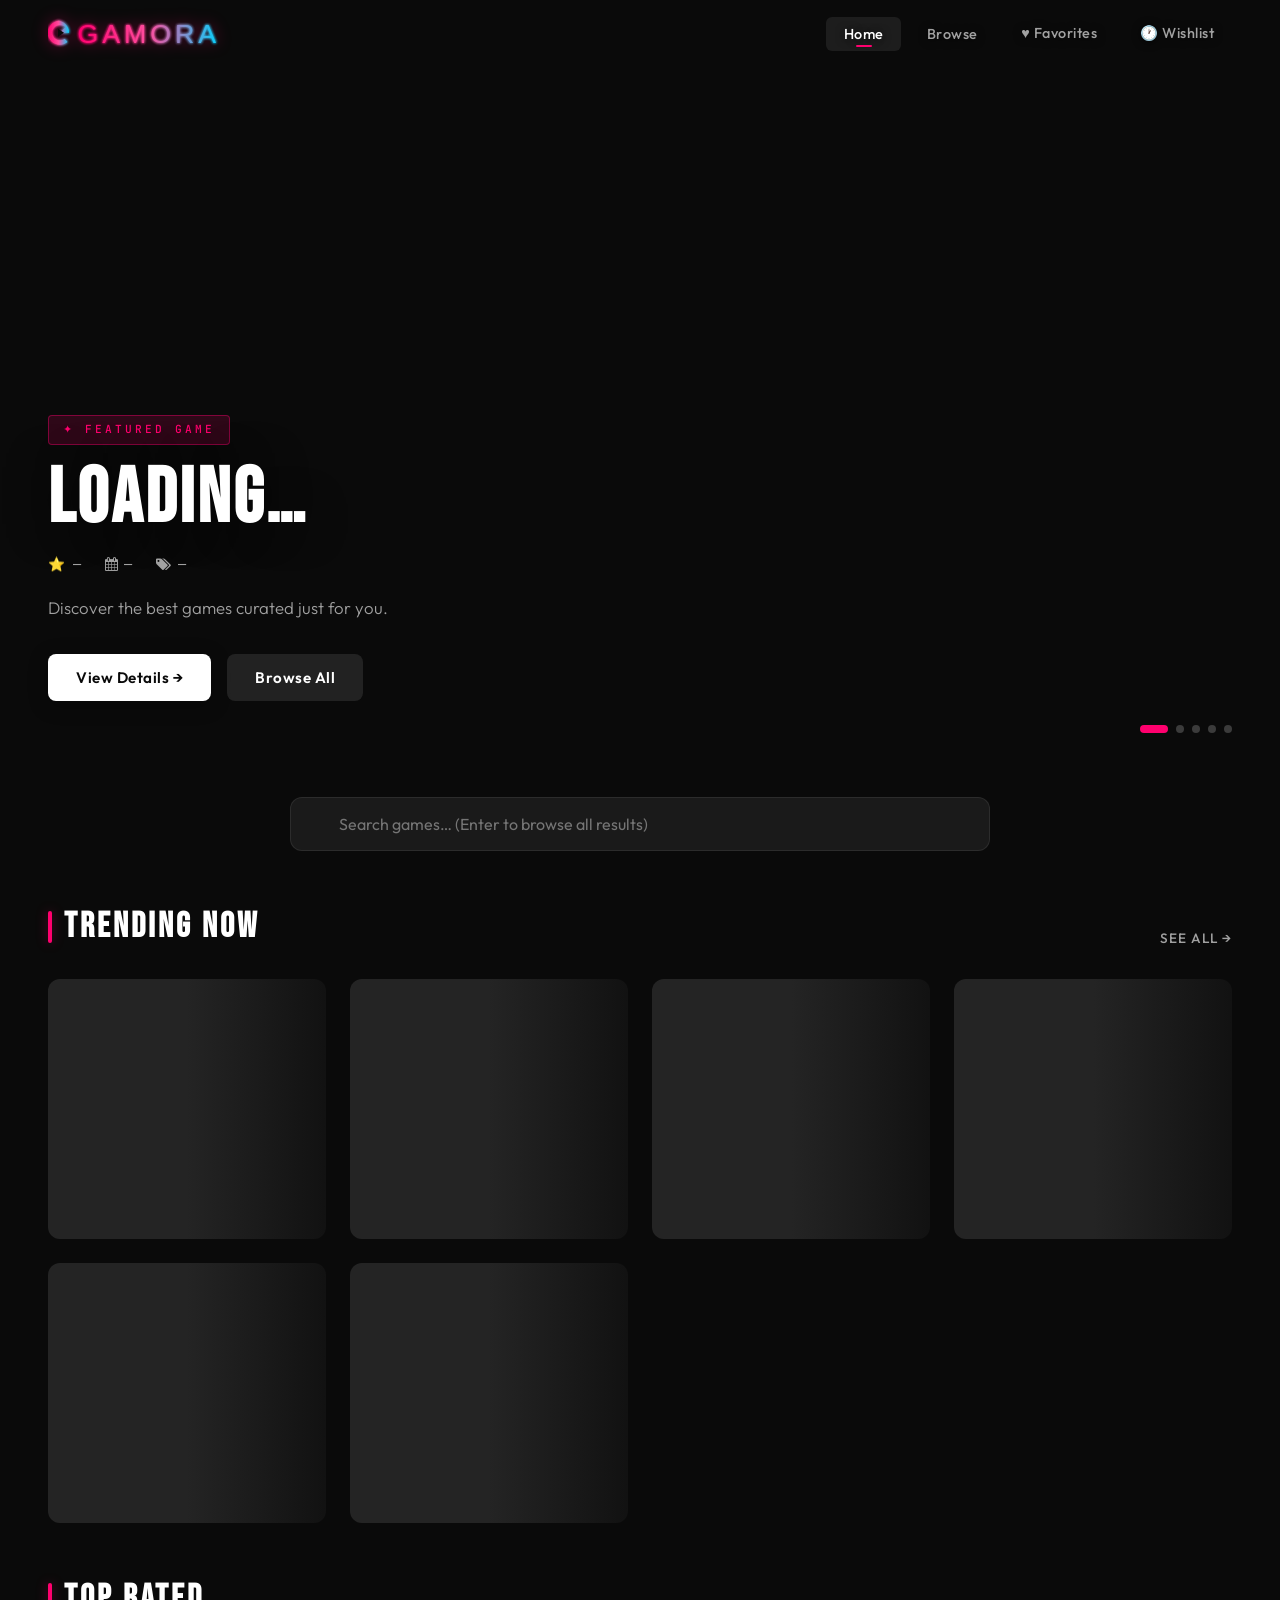
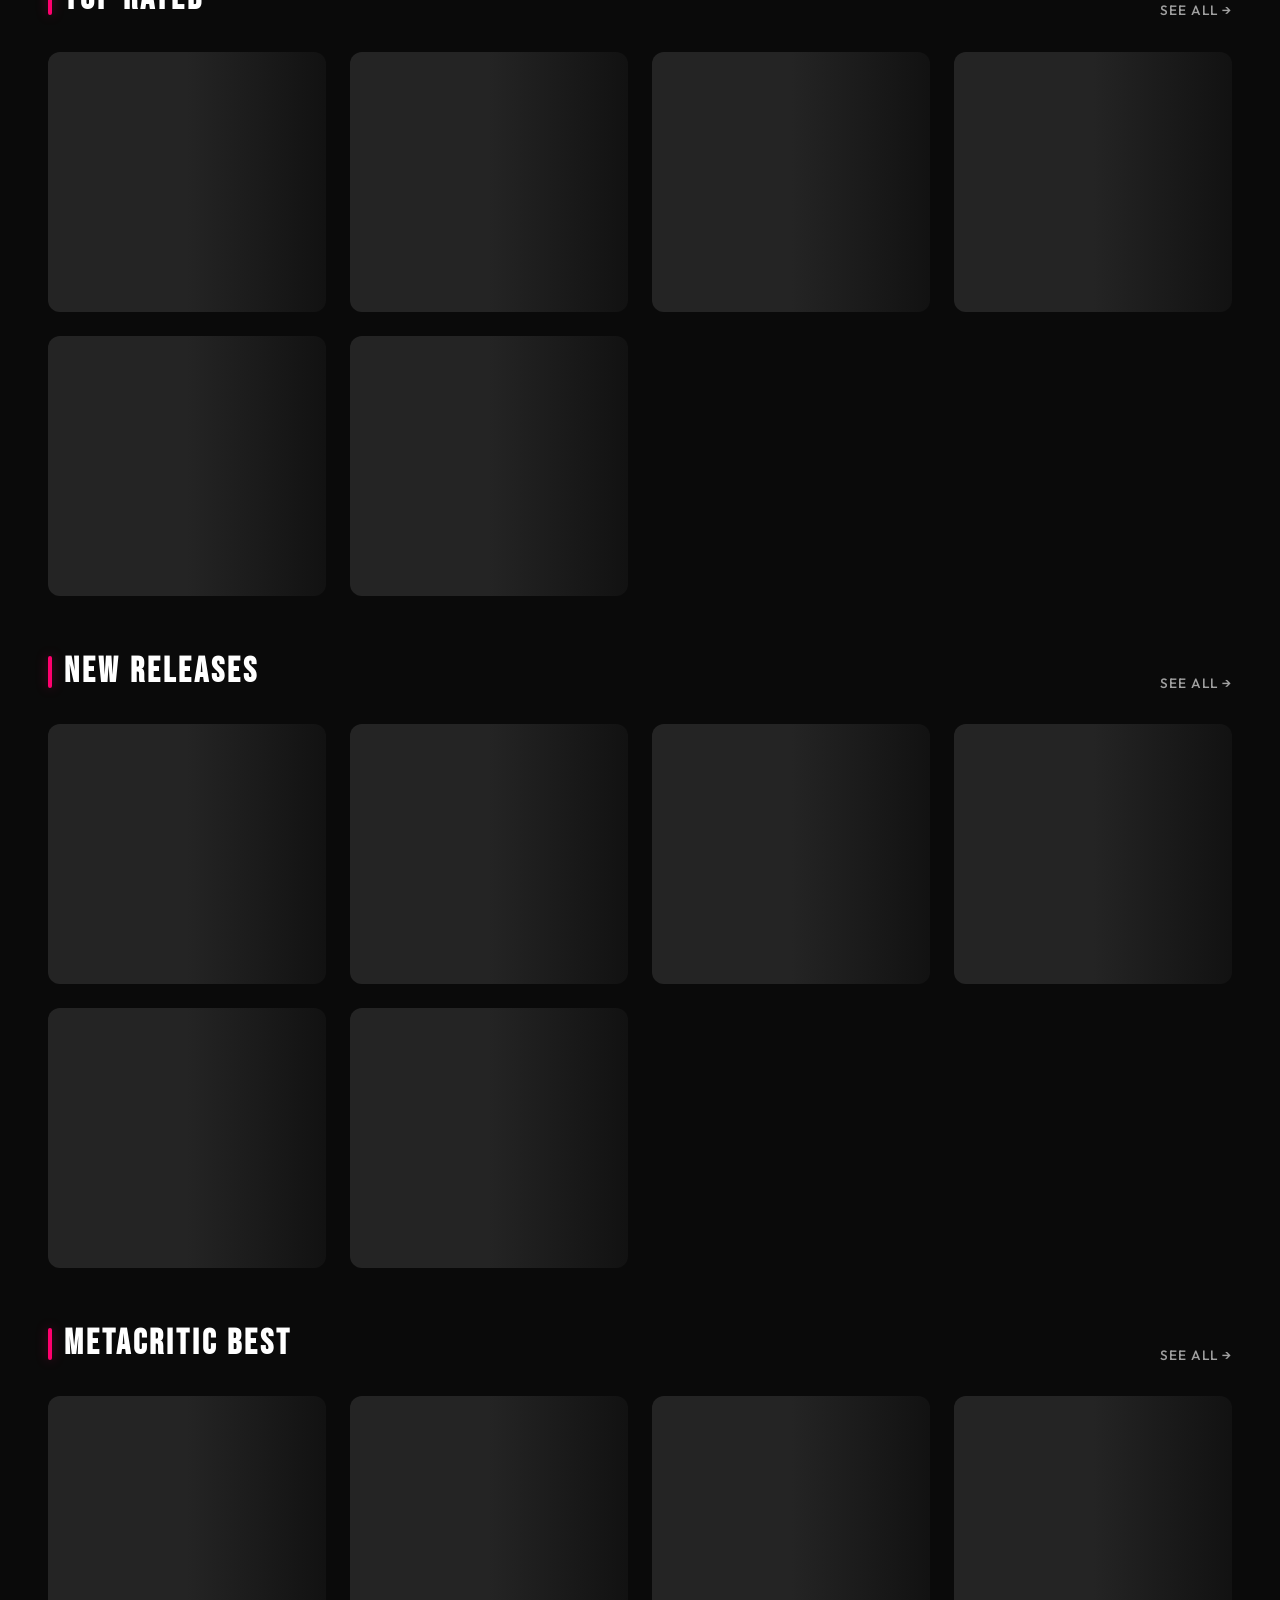
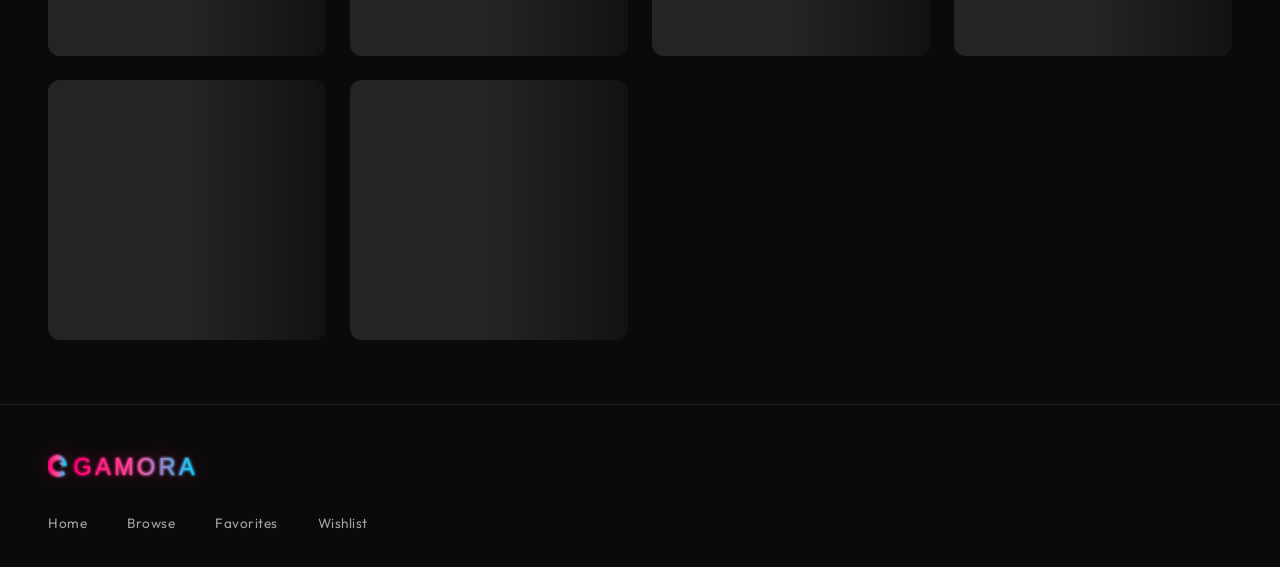
<file: index.html>
<!DOCTYPE html>
<html lang="en">
<head>
  <meta charset="UTF-8">
  <meta name="viewport" content="width=device-width, initial-scale=1.0">
  <title>Gamora</title>
  <link rel="stylesheet" href="css/style.css">
  <link rel="stylesheet" href="https://cdnjs.cloudflare.com/ajax/libs/font-awesome/4.7.0/css/font-awesome.min.css">
</head>
<body>

  <!-- NAVBAR -->
  <nav class="navbar">
    <a href="index.html"><img src="images/logo.svg" alt="Gamora" class="logo-img"></a>
    <ul class="nav-links">
      <li><a href="index.html">Home</a></li>
      <li><a href="browse.html">Browse</a></li>
      <li>
        <a href="favorites.html" class="nav-badge">
          ♥ Favorites <span class="badge-count fav-badge">0</span>
        </a>
      </li>
      <li>
        <a href="wishlist.html" class="nav-badge">
          🕐 Wishlist <span class="badge-count wish-badge">0</span>
        </a>
      </li>
    </ul>
    <button class="hamburger" aria-label="Menu">
      <span></span><span></span><span></span>
    </button>
  </nav>

  <main class="page-content">

    <!-- HERO BANNER -->
    <section class="hero">
      <div class="hero-bg"></div>
      <div class="hero-content">
        <span class="hero-badge">✦ FEATURED GAME</span>
        <h1 class="hero-title">Loading…</h1>
        <div class="hero-meta">
          <span class="hero-rating">⭐ —</span>
          <span class="hero-year"><i class="fa fa-calendar" aria-hidden="true"></i> —</span>
          <span class="hero-genre"><i class="fa fa-tags" aria-hidden="true"></i> —</span>
        </div>
        <p class="hero-desc">Discover the best games curated just for you.</p>
        <div class="hero-actions">
          <a href="#" class="btn btn-primary hero-detail-btn">View Details →</a>
          <a href="browse.html" class="btn btn-secondary">Browse All</a>
        </div>
      </div>
      <div class="hero-dots"></div>
    </section>

    <!-- SEARCH BAR -->
    <div class="search-wrap">
      <div class="search-container">
        <input type="text" class="search-input" id="hero-search" placeholder="Search games… (Enter to browse all results)">
        <div class="search-dropdown" id="search-dropdown"></div>
      </div>
    </div>

    <!-- TRENDING NOW -->
    <section class="section">
      <div class="section-header">
        <h2 class="section-title">
          <span class="section-title-icon"></span>
          Trending Now
        </h2>
        <a href="browse.html?ordering=-added" class="section-link">See all →</a>
      </div>
      <div class="games-grid" id="trending-grid"></div>
    </section>

    <!-- TOP RATED -->
    <section class="section flush-top">
      <div class="section-header">
        <h2 class="section-title">
          <span class="section-title-icon"></span>
          Top Rated
        </h2>
        <a href="browse.html?ordering=-rating" class="section-link">See all →</a>
      </div>
      <div class="games-grid" id="toprated-grid"></div>
    </section>

    <!-- NEW RELEASES -->
    <section class="section flush-top">
      <div class="section-header">
        <h2 class="section-title">
          <span class="section-title-icon"></span>
          New Releases
        </h2>
        <a href="browse.html?ordering=-released" class="section-link">See all →</a>
      </div>
      <div class="games-grid" id="newreleases-grid"></div>
    </section>

    <!-- METACRITIC BEST -->
    <section class="section flush-top flush-bottom">
      <div class="section-header">
        <h2 class="section-title">
          <span class="section-title-icon"></span>
          Metacritic Best
        </h2>
        <a href="browse.html?ordering=-metacritic" class="section-link">See all →</a>
      </div>
      <div class="games-grid" id="metacritic-grid"></div>
    </section>

  </main>

  <!-- FOOTER -->
  <footer class="site-footer">
    <div class="footer-inner">
      <div class="footer-brand"><img src="images/logo.svg" alt="Gamora" class="logo-img"></div>
      <div class="footer-links">
        <a href="index.html">Home</a>
        <a href="browse.html">Browse</a>
        <a href="favorites.html">Favorites</a>
        <a href="wishlist.html">Wishlist</a>
      </div>
    </div>
  </footer>

  <script type="module" src="js/home.js"></script>
</body>
</html>
</file>
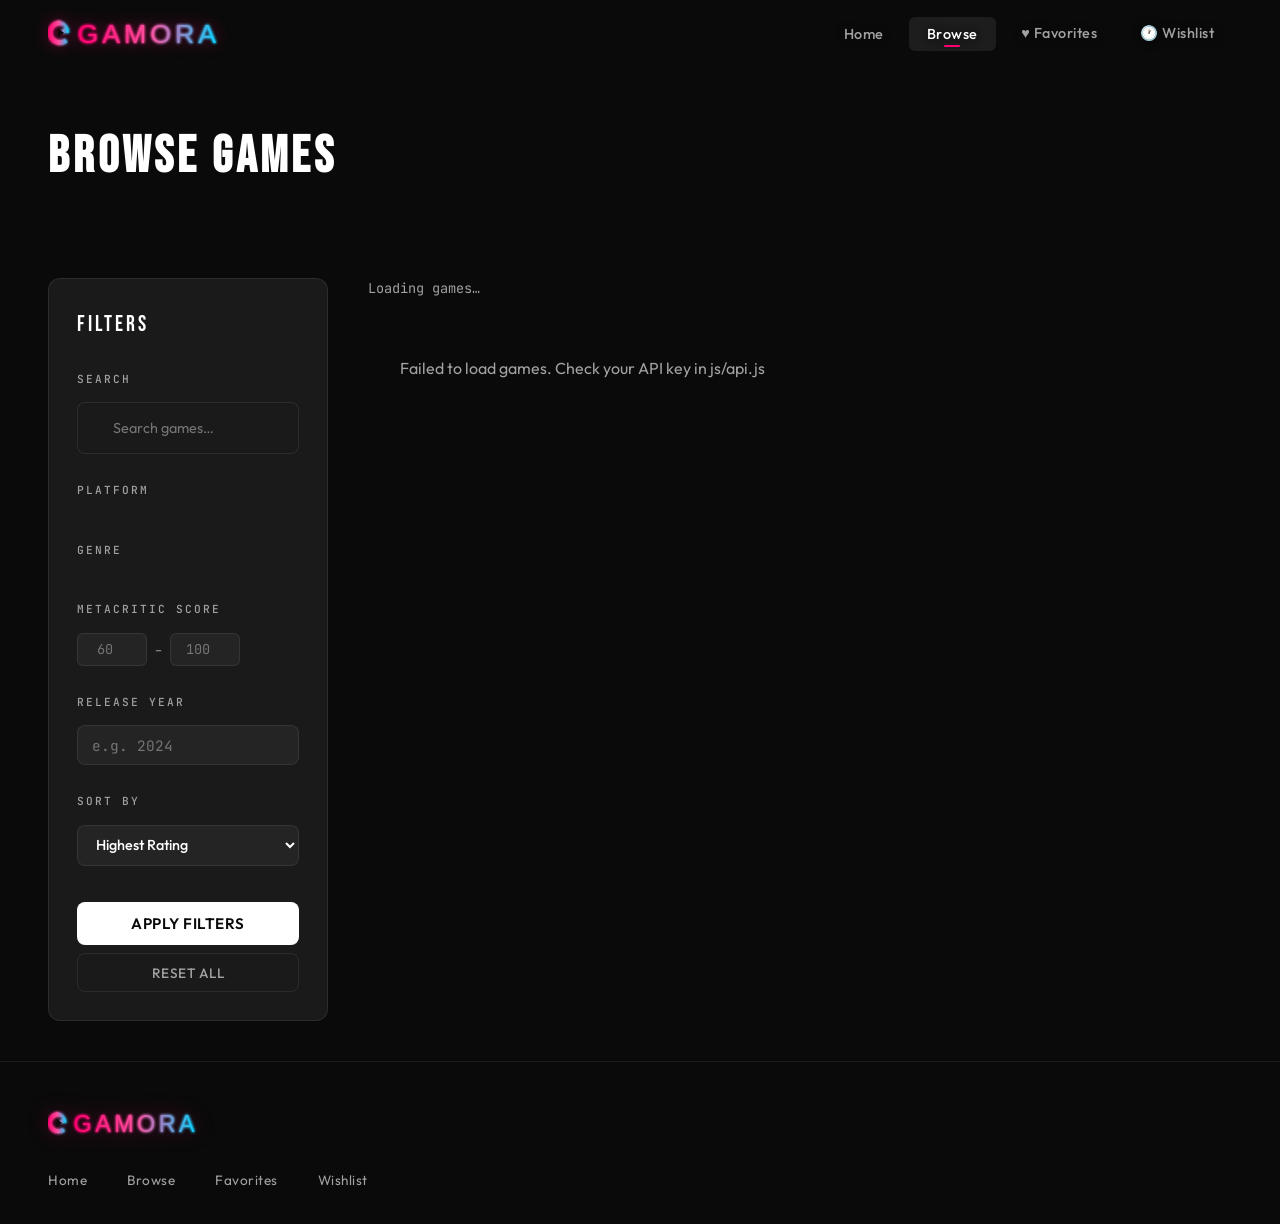
<file: browse.html>
<!DOCTYPE html>
<html lang="en">
<head>
  <meta charset="UTF-8">
  <meta name="viewport" content="width=device-width, initial-scale=1.0">
  <title>Browse</title>
  <link rel="stylesheet" href="css/style.css">
</head>
<body>

  <nav class="navbar">
    <a href="index.html"><img src="images/logo.svg" alt="Gamora" class="logo-img"></a>
    <ul class="nav-links">
      <li><a href="index.html">Home</a></li>
      <li><a href="browse.html">Browse</a></li>
      <li>
        <a href="favorites.html" class="nav-badge">
          ♥ Favorites <span class="badge-count fav-badge">0</span>
        </a>
      </li>
      <li>
        <a href="wishlist.html" class="nav-badge">
          🕐 Wishlist <span class="badge-count wish-badge">0</span>
        </a>
      </li>
    </ul>
    <button class="hamburger" aria-label="Menu">
      <span></span><span></span><span></span>
    </button>
  </nav>

  <main class="page-content">

    <div class="page-hero">
      <h1 class="page-hero-title">Browse Games</h1>
    </div>

    <!-- Mobile filter toggle -->
    <div class="filter-toggle-wrap" id="filter-toggle-wrap">
      <button class="btn btn-ghost filter-toggle-btn" id="filter-toggle">⚙ Show Filters</button>
    </div>

    <div class="browse-layout">

      <!-- SIDEBAR -->
      <aside class="filter-sidebar">
        <div class="filter-title">
          Filters
        </div>

        <!-- Search -->
        <div class="filter-section">
          <div class="filter-label">Search</div>
          <div class="filter-search-wrap">
            <input type="text" class="search-input filter-search-input" id="browse-search"
              placeholder="Search games…">
          </div>
        </div>

        <!-- Platform -->
        <div class="filter-section">
          <div class="filter-label">Platform</div>
          <div class="filter-chips" id="platform-chips"></div>
        </div>

        <!-- Genre -->
        <div class="filter-section">
          <div class="filter-label">Genre</div>
          <div class="filter-chips" id="genre-chips"></div>
        </div>

        <!-- Metacritic -->
        <div class="filter-section">
          <div class="filter-label">Metacritic Score</div>
          <div class="filter-range">
            <input type="number" id="meta-min" placeholder="60" min="0" max="100">
            <span>–</span>
            <input type="number" id="meta-max" placeholder="100" min="0" max="100">
          </div>
        </div>

        <!-- Year -->
        <div class="filter-section">
          <div class="filter-label">Release Year</div>
          <input type="number" class="filter-year-input" id="filter-year"
            placeholder="e.g. 2024" min="1970" max="2026">
        </div>

        <!-- Sort -->
        <div class="filter-section">
          <div class="filter-label">Sort By</div>
          <select class="sort-select" id="sort-select">
            <option value="-rating">Highest Rating</option>
            <option value="-metacritic">Metacritic Score</option>
            <option value="-added">Popularity</option>
            <option value="-released">Newest First</option>
            <option value="released">Oldest First</option>
            <option value="name">Alphabetical A–Z</option>
            <option value="-name">Alphabetical Z–A</option>
          </select>
        </div>

        <button class="filter-apply-btn" id="filter-apply">Apply Filters</button>
        <button class="filter-reset" id="filter-reset">Reset All</button>
      </aside>

      <!-- RESULTS -->
      <div>
        <div class="browse-results-header">
          <p class="result-count" id="result-count">Loading games…</p>
        </div>
        <div class="games-grid" id="browse-grid"></div>
        <div class="load-more-wrap">
          <button class="btn btn-secondary load-more-btn" id="load-more">Load More Games</button>
        </div>
      </div>

    </div>
  </main>

  <!-- FOOTER -->
  <footer class="site-footer">
    <div class="footer-inner">
      <div class="footer-brand"><img src="images/logo.svg" alt="Gamora" class="logo-img"></div>
      <div class="footer-links">
        <a href="index.html">Home</a>
        <a href="browse.html">Browse</a>
        <a href="favorites.html">Favorites</a>
        <a href="wishlist.html">Wishlist</a>
      </div>
    </div>
  </footer>

  <script type="module" src="js/browse.js"></script>
  <script>
    if (window.innerWidth < 900) {
      document.getElementById("filter-toggle-wrap").style.display = "block";
    }
  </script>
</body>
</html>
</file>
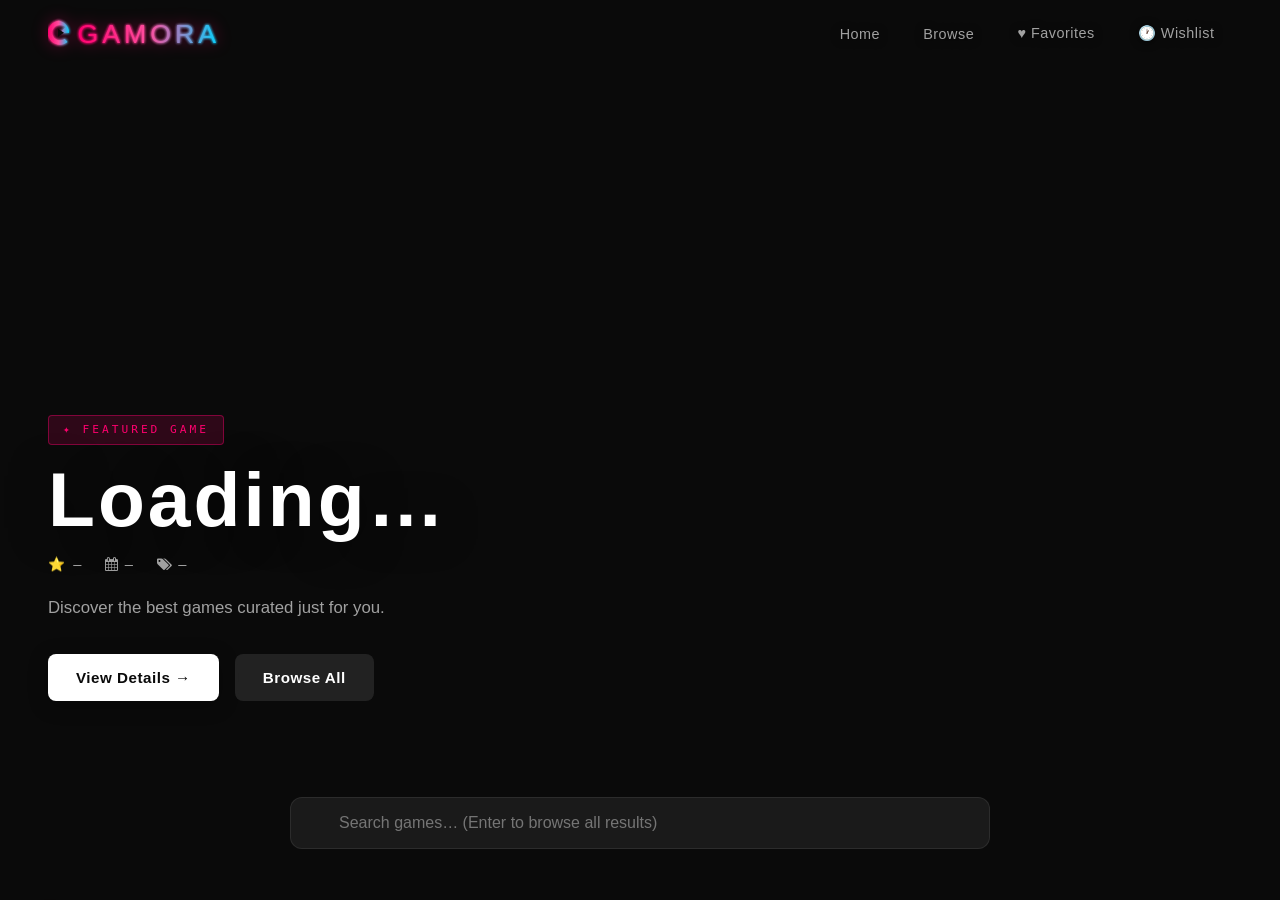
<file: detail.html>
<!DOCTYPE html>
<html lang="en">
<head>
  <meta charset="UTF-8">
  <meta name="viewport" content="width=device-width, initial-scale=1.0">
  <title>Game Details</title>
  <link rel="stylesheet" href="css/style.css">
  <link rel="stylesheet" href="https://cdnjs.cloudflare.com/ajax/libs/font-awesome/4.7.0/css/font-awesome.min.css">
</head>
<body>

  <nav class="navbar">
    <a href="index.html"><img src="images/logo.svg" alt="Gamora" class="logo-img"></a>
    <ul class="nav-links">
      <li><a href="index.html">Home</a></li>
      <li><a href="browse.html">Browse</a></li>
      <li>
        <a href="favorites.html" class="nav-badge">
          ♥ Favorites <span class="badge-count fav-badge">0</span>
        </a>
      </li>
      <li>
        <a href="wishlist.html" class="nav-badge">
          🕐 Wishlist <span class="badge-count wish-badge">0</span>
        </a>
      </li>
    </ul>
    <button class="hamburger" aria-label="Menu">
      <span></span><span></span><span></span>
    </button>
  </nav>

  <main class="page-content">

    <!-- HERO -->
    <div class="detail-hero">
      <div class="detail-hero-bg"></div>
      <div class="detail-hero-overlay"></div>
      <div class="detail-hero-content">
        <img class="detail-cover" src="" alt="">
        <div class="detail-info">
          <h1 class="detail-title">Loading…</h1>
          <div class="detail-meta-row">
            <div class="detail-badge"><i class="fa fa-calendar" aria-hidden="true"></i> <strong class="hero-release">—</strong></div>
            <div class="detail-badge">⭐ <strong class="hero-rating">—</strong> / 5</div>
            <div class="detail-badge">⏱ <strong class="hero-playtime">—</strong> avg</div>
            <div class="metacritic-badge">—</div>
          </div>
          <div class="detail-actions">
            <button class="btn btn-primary" id="detail-fav">♥ Add to Favorites</button>
            <button class="btn btn-secondary" id="detail-wish">🕐 Add to Wishlist</button>
            <a href="browse.html" class="btn btn-ghost">← Back to Browse</a>
          </div>
        </div>
      </div>
    </div>

    <!-- BODY -->
    <div class="detail-body">

      <!-- LEFT: Description + Screenshots -->
      <div>
        <h2 class="detail-heading">ABOUT</h2>
        <div id="game-description" class="detail-description">
          <div class="skeleton skeleton-row"></div>
          <div class="skeleton skeleton-row w-80"></div>
          <div class="skeleton skeleton-row w-90"></div>
        </div>

        <h2 class="detail-heading" style="margin-top:2rem">SCREENSHOTS</h2>
        <div class="screenshots-grid" id="screenshots-grid"></div>
      </div>

      <!-- RIGHT: Info panel -->
      <div id="info-panel" class="detail-panel">
        <div class="skeleton skeleton-row"></div>
        <div class="skeleton skeleton-row"></div>
        <div class="skeleton skeleton-row w-75"></div>
      </div>

    </div>

    <!-- REVIEWS -->
    <section class="section flush-top flush-bottom" id="reviews-section">
      <div class="section-header">
        <h2 class="section-title">
          <span class="section-title-icon"></span>
          Player Reviews
        </h2>
        <button class="btn btn-primary btn-sm" id="open-review-modal">+ Write a Review</button>
      </div>

      <!-- Review summary bar -->
      <div class="review-summary" id="review-summary" style="display:none">
        <div class="review-avg-score" id="review-avg-score">0.0</div>
        <div class="review-summary-right">
          <div class="review-stars-display" id="review-stars-display"></div>
          <div class="review-count" id="review-count">0 reviews</div>
        </div>
      </div>

      <div class="reviews-list" id="reviews-list">
        <p class="reviews-empty">No reviews yet. Be the first to share your thoughts!</p>
      </div>
    </section>

    <!-- REVIEW MODAL -->
    <div class="review-modal-overlay" id="review-modal-overlay">
      <div class="review-modal" id="review-modal">
        <button class="review-modal-close" id="review-modal-close">✕</button>
        <h3 class="review-modal-title" id="review-modal-title">Write a Review</h3>

        <div class="review-form">
          <div class="form-group">
            <label class="form-label">Your Name</label>
            <input type="text" class="form-input" id="review-author" placeholder="Anonymous" maxlength="40">
          </div>

          <div class="form-group">
            <label class="form-label">Rating</label>
            <div class="star-picker" id="star-picker">
              <span class="star-btn" data-value="1">★</span>
              <span class="star-btn" data-value="2">★</span>
              <span class="star-btn" data-value="3">★</span>
              <span class="star-btn" data-value="4">★</span>
              <span class="star-btn" data-value="5">★</span>
            </div>
            <input type="hidden" id="review-rating" value="0">
          </div>

          <div class="form-group">
            <label class="form-label">Your Review</label>
            <textarea class="form-textarea" id="review-body" placeholder="Share your experience with this game…" rows="5" maxlength="1000"></textarea>
            <span class="form-char-count"><span id="char-count">0</span> / 1000</span>
          </div>

          <button class="btn btn-primary btn-block" id="review-submit">Submit Review</button>
        </div>
      </div>
    </div>

    <!-- SIMILAR GAMES -->
    <section class="section flush-top flush-bottom">
      <div class="section-header">
        <h2 class="section-title">
          <span class="section-title-icon"></span>
          Similar Games
        </h2>
      </div>
      <div class="games-grid" id="similar-grid"></div>
    </section>

  </main>

  <!-- LIGHTBOX -->
  <div class="lightbox" id="lightbox">
    <button class="lightbox-close">✕</button>
    <img src="" alt="screenshot">
  </div>

  <!-- FOOTER -->
  <footer class="site-footer">
    <div class="footer-inner">
      <div class="footer-brand"><img src="images/logo.svg" alt="Gamora" class="logo-img"></div>
      <div class="footer-links">
        <a href="index.html">Home</a>
        <a href="browse.html">Browse</a>
        <a href="favorites.html">Favorites</a>
        <a href="wishlist.html">Wishlist</a>
      </div>

    </div>
  </footer>

  <script type="module" src="js/detail.js"></script>
</body>
</html>
</file>
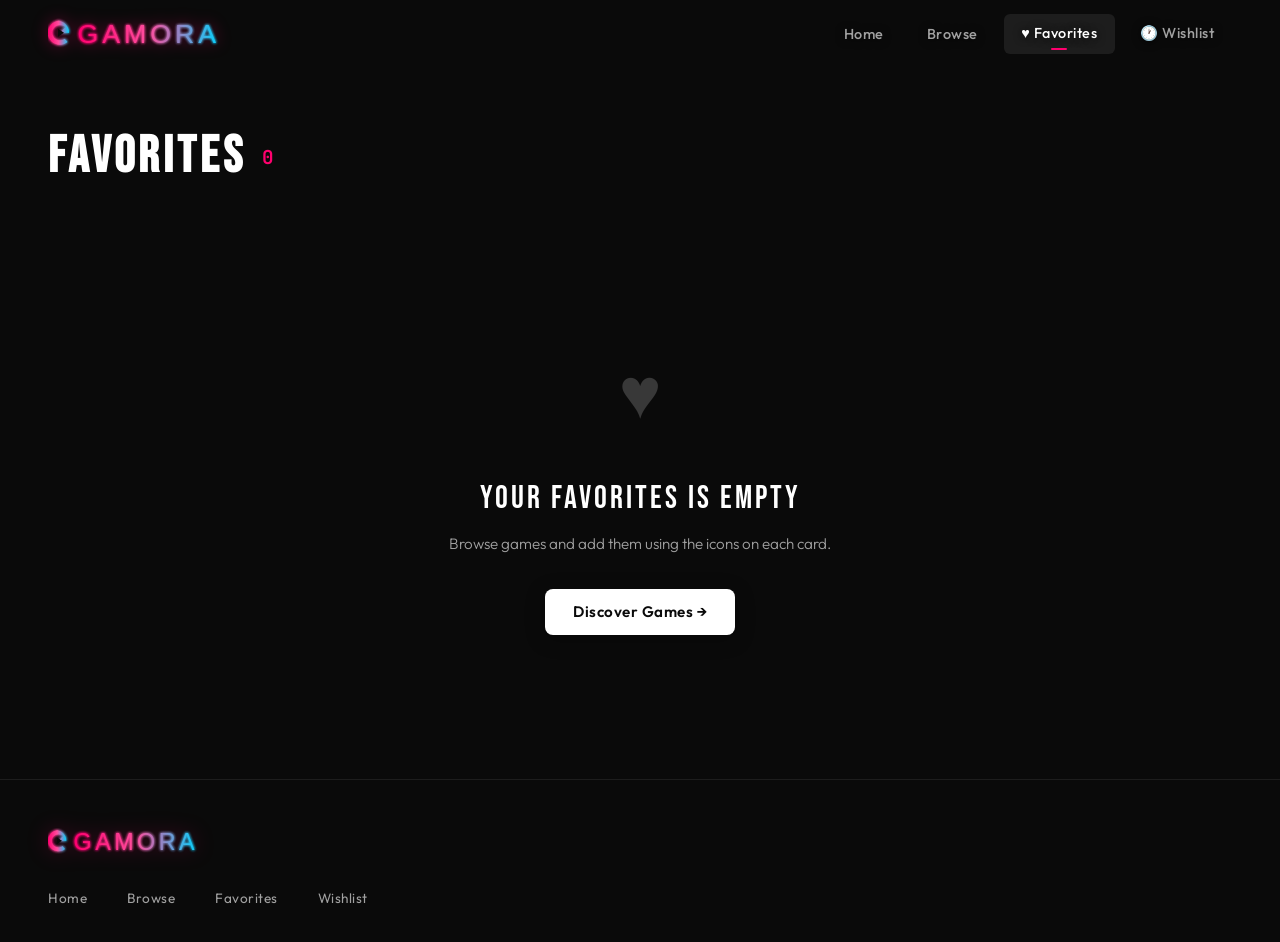
<file: favorites.html>
<!DOCTYPE html>
<html lang="en">
<head>
  <meta charset="UTF-8">
  <meta name="viewport" content="width=device-width, initial-scale=1.0">
  <title>Favorites</title>
  <link rel="stylesheet" href="css/style.css">
</head>
<body data-page="favorites">

  <nav class="navbar">
    <a href="index.html"><img src="images/logo.svg" alt="Gamora" class="logo-img"></a>
    <ul class="nav-links">
      <li><a href="index.html">Home</a></li>
      <li><a href="browse.html">Browse</a></li>
      <li>
        <a href="favorites.html" class="nav-badge">
          ♥ Favorites <span class="badge-count fav-badge">0</span>
        </a>
      </li>
      <li>
        <a href="wishlist.html" class="nav-badge">
          🕐 Wishlist <span class="badge-count wish-badge">0</span>
        </a>
      </li>
    </ul>
    <button class="hamburger" aria-label="Menu">
      <span></span><span></span><span></span>
    </button>
  </nav>

  <main class="page-content">
    <div class="page-hero">
      <h1 class="page-hero-title">Favorites <span class="collection-count" id="collection-count"></span></h1>
    </div>
    <div class="section flush-top">
      <div class="games-grid" id="collection-grid"></div>
    </div>
  </main>

  <!-- FOOTER -->
  <footer class="site-footer">
    <div class="footer-inner">
      <div class="footer-brand"><img src="images/logo.svg" alt="Gamora" class="logo-img"></div>
      <div class="footer-links">
        <a href="index.html">Home</a>
        <a href="browse.html">Browse</a>
        <a href="favorites.html">Favorites</a>
        <a href="wishlist.html">Wishlist</a>
      </div>

    </div>
  </footer>

  <script type="module" src="js/collection.js"></script>
</body>
</html>
</file>
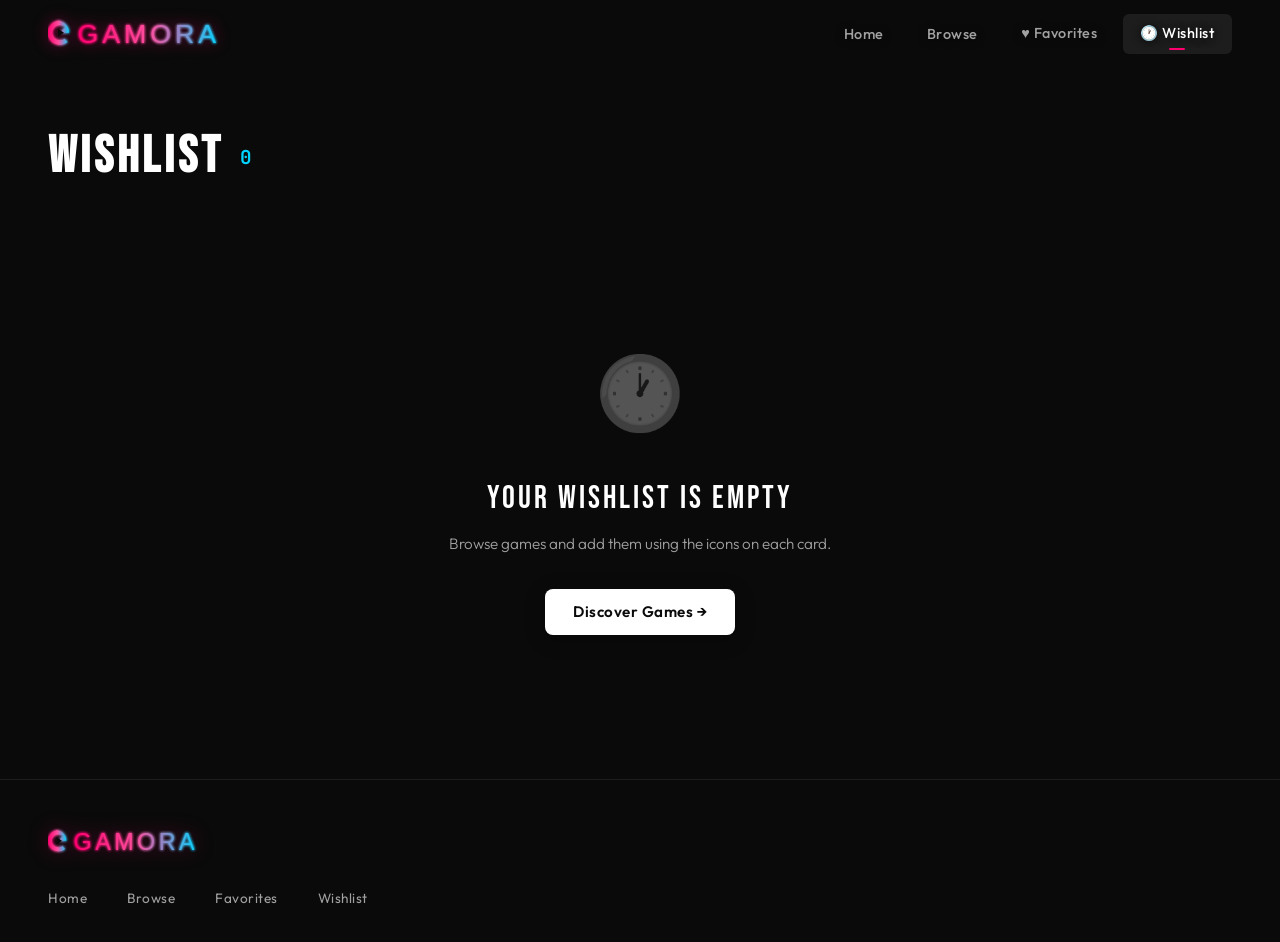
<file: wishlist.html>
<!DOCTYPE html>
<html lang="en">
<head>
  <meta charset="UTF-8">
  <meta name="viewport" content="width=device-width, initial-scale=1.0">
  <title>Wishlist</title>
  <link rel="stylesheet" href="css/style.css">
</head>
<body data-page="wishlist">

  <nav class="navbar">
    <a href="index.html"><img src="images/logo.svg" alt="Gamora" class="logo-img"></a>
    <ul class="nav-links">
      <li><a href="index.html">Home</a></li>
      <li><a href="browse.html">Browse</a></li>
      <li>
        <a href="favorites.html" class="nav-badge">
          ♥ Favorites <span class="badge-count fav-badge">0</span>
        </a>
      </li>
      <li>
        <a href="wishlist.html" class="nav-badge">
          🕐 Wishlist <span class="badge-count wish-badge">0</span>
        </a>
      </li>
    </ul>
    <button class="hamburger" aria-label="Menu">
      <span></span><span></span><span></span>
    </button>
  </nav>

  <main class="page-content">
    <div class="page-hero">
      <h1 class="page-hero-title">Wishlist <span class="collection-count accent-secondary" id="collection-count"></span></h1>
    </div>
    <div class="section flush-top">
      <div class="games-grid" id="collection-grid"></div>
    </div>
  </main>

  <!-- FOOTER -->
  <footer class="site-footer">
    <div class="footer-inner">
      <div class="footer-brand"><img src="images/logo.svg" alt="Gamora" class="logo-img"></div>
      <div class="footer-links">
        <a href="index.html">Home</a>
        <a href="browse.html">Browse</a>
        <a href="favorites.html">Favorites</a>
        <a href="wishlist.html">Wishlist</a>
      </div>
    </div>
  </footer>

  <script type="module" src="js/collection.js"></script>
</body>
</html>
</file>
<file: css/style.css>
@import url('https://fonts.googleapis.com/css2?family=Bebas+Neue&family=Outfit:wght@300;400;500;600;700&family=JetBrains+Mono:wght@400;500&display=swap');

:root {
  /* Base Colors - Rich cinematic blacks */
  --bg-deep: #0a0a0a;
  --bg-surface: #141414;
  --bg-card: #1a1a1a;
  --bg-elevated: #242424;

  /* Accents - Electric magenta, distinct from Netflix red */
  --accent: #ff006e;
  --accent-dim: #c40057;
  --accent-glow: rgba(255, 0, 110, 0.35);
  --accent-secondary: #00d4ff;

  /* Legacy aliases for backward compatibility */
  --accent2: var(--accent-dim);
  --accent3: var(--accent-secondary);

  /* Functional Colors */
  --gold: #ffd60a;
  --red: #ff3b30;
  --green: #30d158;

  /* Text */
  --text: #ffffff;
  --text-muted: #a1a1a1;
  --text-dim: #6e6e6e;

  /* Borders */
  --border: rgba(255, 255, 255, 0.08);
  --border-hover: rgba(255, 255, 255, 0.15);

  /* Effects */
  --glow: 0 0 24px var(--accent-glow);
  --glow-strong: 0 0 40px var(--accent-glow);
  --shadow-card: 0 4px 20px rgba(0, 0, 0, 0.4);
  --shadow-elevated: 0 8px 32px rgba(0, 0, 0, 0.6);

  /* Spacing */
  --radius: 8px;
  --radius-lg: 12px;
  --nav-h: 68px;

  /* Transitions */
  --ease-out: cubic-bezier(0.25, 0.46, 0.45, 0.94);
  --ease-spring: cubic-bezier(0.34, 1.56, 0.64, 1);
}

*, *::before, *::after {
  box-sizing: border-box;
  margin: 0;
  padding: 0;
}

html {
  scroll-behavior: smooth;
}

body {
  background: var(--bg-deep);
  color: var(--text);
  font-family: 'Outfit', sans-serif;
  font-size: 16px;
  font-weight: 400;
  line-height: 1.6;
  min-height: 100vh;
  overflow-x: hidden;
  -webkit-font-smoothing: antialiased;
  -moz-osx-font-smoothing: grayscale;
}

/* Cinematic film grain overlay */
/* body::after {
  content: '';
  position: fixed;
  inset: 0;
  background-image: url("data:image/svg+xml,%3Csvg viewBox='0 0 256 256' xmlns='http://www.w3.org/2000/svg'%3E%3Cfilter id='noiseFilter'%3E%3CfeTurbulence type='fractalNoise' baseFrequency='0.85' numOctaves='4' stitchTiles='stitch'/%3E%3C/filter%3E%3Crect width='100%25' height='100%25' filter='url(%23noiseFilter)'/%3E%3C/svg%3E");
  opacity: 0.025;
  pointer-events: none;
  z-index: 9999;
  animation: grain 0.5s steps(1) infinite;
} */

@keyframes grain {
  0%, 100% { transform: translate(0, 0); }
  10% { transform: translate(-2%, -2%); }
  20% { transform: translate(2%, 2%); }
  30% { transform: translate(-1%, 1%); }
  40% { transform: translate(1%, -1%); }
  50% { transform: translate(-2%, 2%); }
  60% { transform: translate(2%, -2%); }
  70% { transform: translate(-1%, -1%); }
  80% { transform: translate(1%, 1%); }
  90% { transform: translate(-2%, -1%); }
}

/* Custom scrollbar */
::-webkit-scrollbar { width: 8px; }
::-webkit-scrollbar-track { background: var(--bg-deep); }
::-webkit-scrollbar-thumb { background: var(--bg-elevated); border-radius: 4px; }
::-webkit-scrollbar-thumb:hover { background: var(--text-muted); }

a { color: inherit; text-decoration: none; }
img { display: block; max-width: 100%; }
button { cursor: pointer; font-family: inherit; background: none; border: none; }
ul { list-style: none; }

/* ===== NAVBAR ===== */
.navbar {
  position: fixed;
  top: 0; left: 0; right: 0;
  height: var(--nav-h);
  background: transparent;
  display: flex;
  align-items: center;
  justify-content: space-between;
  padding: 0 3rem;
  z-index: 1000;
  transition: background 0.4s var(--ease-out), backdrop-filter 0.4s var(--ease-out), box-shadow 0.4s var(--ease-out);
}

.navbar.scrolled {
  background: rgba(10, 10, 10, 0.95);
  backdrop-filter: blur(16px) saturate(1.2);
  box-shadow: 0 1px 0 var(--border);
}

/* Navbar brand */
.logo-img {
  height: 32px;
  width: auto;
  display: block;
  transition: filter 0.3s var(--ease-out), transform 0.3s var(--ease-out);
  filter: drop-shadow(0 0 8px rgba(255,0,110,0.35));
}

.logo-img:hover {
  filter: drop-shadow(0 0 16px rgba(255,0,110,0.6));
  transform: scale(1.04);
}

/* Footer brand logo */
.footer-brand .logo-img {
  height: 28px;
  filter: drop-shadow(0 0 10px rgba(255,0,110,0.25));
}

.nav-links {
  display: flex;
  gap: 0.5rem;
  align-items: center;
}

.nav-links a {
  padding: 0.5rem 1.1rem;
  border-radius: 6px;
  font-weight: 500;
  font-size: 0.9rem;
  letter-spacing: 0.5px;
  color: var(--text-muted);
  transition: all 0.25s var(--ease-out);
  text-transform: none;
  position: relative;
  font-family: 'Outfit', sans-serif;
  text-shadow: 0 1px 8px rgba(0,0,0,0.7);
}

.nav-links a:hover {
  color: var(--text);
  background: rgba(255, 255, 255, 0.06);
}

.nav-links a.active {
  color: var(--text);
  background: rgba(255, 255, 255, 0.08);
}

.nav-links a.active::after {
  content: '';
  position: absolute;
  bottom: 4px; left: 50%;
  transform: translateX(-50%);
  width: 16px; height: 2px;
  background: var(--accent);
  border-radius: 1px;
}

.nav-badge {
  display: inline-flex;
  align-items: center;
  gap: 0.4rem;
}

.badge-count {
  background: var(--accent);
  color: #fff;
  font-size: 0.65rem;
  font-family: 'JetBrains Mono', monospace;
  padding: 1px 6px;
  border-radius: 10px;
  min-width: 18px;
  text-align: center;
  display: none;
  font-weight: 500;
}

.badge-count.visible { display: inline-block; }

.nav-search-icon {
  background: none;
  border: 1px solid var(--border);
  color: var(--text-muted);
  padding: 0.4rem 0.8rem;
  border-radius: 8px;
  font-size: 1rem;
  transition: all 0.2s;
  margin-left: 0.5rem;
  font-family: 'Outfit', sans-serif;
}

.nav-search-icon:hover { border-color: var(--accent); color: var(--accent); }

.hamburger {
  display: none;
  flex-direction: column;
  gap: 5px;
  background: none;
  border: none;
  padding: 4px;
}

.hamburger span {
  display: block; width: 24px; height: 2px;
  background: var(--text); border-radius: 1px;
  transition: all 0.3s;
}

/* ===== PAGE WRAPPER ===== */
.page-content {
  padding-top: 0;
  position: relative;
  z-index: 1;
}

/* ===== HERO BANNER ===== */
.hero {
  position: relative;
  height: 85vh;
  min-height: 600px;
  max-height: 900px;
  overflow: hidden;
  display: flex;
  align-items: flex-end;
}

.hero-bg {
  position: absolute;
  inset: 0;
  background-size: cover;
  background-position: center top;
  transition: opacity 0.8s var(--ease-out);
}

.hero-bg::after {
  content: '';
  position: absolute;
  inset: 0;
  background:
    /* Top-to-bottom: ensures navbar text is always readable */
    linear-gradient(to bottom, rgba(10,10,10,0.85) 0%, rgba(10,10,10,0.4) 25%, transparent 45%),
    /* Left-to-right: keeps hero text legible */
    linear-gradient(to right, rgba(10,10,10,0.98) 0%, rgba(10,10,10,0.75) 30%, rgba(10,10,10,0.3) 55%, rgba(10,10,10,0.5) 100%),
    /* Bottom-to-top: fades into page content */
    linear-gradient(to top, rgba(10,10,10,1) 0%, rgba(10,10,10,0.5) 35%, transparent 65%);
}

.hero-content {
  position: relative;
  z-index: 2;
  padding: calc(var(--nav-h) + 2rem) 3rem 4rem;
  max-width: 640px;
}

.hero-badge {
  display: inline-block;
  background: rgba(255, 0, 110, 0.15);
  border: 1px solid rgba(255, 0, 110, 0.4);
  color: var(--accent);
  font-size: 0.7rem;
  font-family: 'JetBrains Mono', monospace;
  letter-spacing: 3px;
  padding: 5px 14px;
  border-radius: 4px;
  margin-bottom: 1.25rem;
  text-transform: uppercase;
  font-weight: 500;
}

.hero-title {
  font-family: 'Bebas Neue', sans-serif;
  font-size: clamp(3rem, 6vw, 5.5rem);
  line-height: 0.9;
  letter-spacing: 3px;
  margin-bottom: 1.25rem;
  text-shadow: 0 2px 40px rgba(0,0,0,0.5);
}

.hero-meta {
  display: flex;
  gap: 1.5rem;
  margin-bottom: 1.25rem;
  font-size: 0.85rem;
  color: var(--text-muted);
  font-family: 'JetBrains Mono', monospace;
}

.hero-meta span { display: flex; align-items: center; gap: 0.4rem; }

.hero-desc {
  font-size: 1.05rem;
  color: var(--text-muted);
  margin-bottom: 2rem;
  display: -webkit-box;
  -webkit-line-clamp: 3;
  -webkit-box-orient: vertical;
  overflow: hidden;
  line-height: 1.6;
  font-weight: 300;
}

.hero-actions { display: flex; gap: 1rem; align-items: center; }

.hero-dots {
  position: absolute;
  bottom: 2rem;
  right: 3rem;
  display: flex;
  gap: 0.5rem;
  z-index: 2;
}

.hero-dot {
  width: 8px; height: 8px;
  border-radius: 50%;
  background: rgba(255,255,255,0.2);
  border: none;
  cursor: pointer;
  transition: all 0.3s var(--ease-out);
}

.hero-dot.active { background: var(--accent); width: 28px; border-radius: 4px; }

/* ===== BUTTONS ===== */
.btn {
  display: inline-flex;
  align-items: center;
  justify-content: center;
  gap: 0.5rem;
  padding: 0.7rem 1.75rem;
  border-radius: var(--radius);
  font-family: 'Outfit', sans-serif;
  font-weight: 600;
  font-size: 0.95rem;
  letter-spacing: 0.5px;
  transition: all 0.25s var(--ease-out);
  border: none;
  white-space: nowrap;
}

.btn-primary {
  background: var(--text);
  color: var(--bg-deep);
  box-shadow: 0 4px 20px rgba(0,0,0,0.3);
}

.btn-primary:hover {
  transform: translateY(-2px);
  box-shadow: 0 8px 28px rgba(0,0,0,0.4);
  background: var(--accent);
  color: #fff;
}

.btn-secondary {
  background: rgba(255,255,255,0.1);
  color: var(--text);
  backdrop-filter: blur(8px);
}

.btn-secondary:hover { background: rgba(255,255,255,0.18); transform: translateY(-1px); }

.btn-ghost {
  background: none;
  border: 1px solid var(--border);
  color: var(--text-muted);
}

.btn-ghost:hover { border-color: var(--text); color: var(--text); }

/* ===== SECTIONS ===== */
.section {
  padding: 3rem 3rem;
  max-width: 1500px;
  margin: 0 auto;
}

.section-header {
  display: flex;
  justify-content: space-between;
  align-items: baseline;
  margin-bottom: 1.5rem;
}

.section-title {
  font-family: 'Bebas Neue', sans-serif;
  font-size: 2.2rem;
  letter-spacing: 3px;
  display: flex;
  align-items: center;
  gap: 0.75rem;
}

.section-title-icon {
  width: 4px;
  height: 32px;
  background: var(--accent);
  border-radius: 2px;
  box-shadow: 0 0 12px var(--accent-glow);
}

.section-link {
  font-size: 0.85rem;
  color: var(--text-muted);
  letter-spacing: 1px;
  text-transform: uppercase;
  font-weight: 500;
  display: flex;
  align-items: center;
  gap: 0.3rem;
  transition: all 0.25s var(--ease-out);
  font-family: 'Outfit', sans-serif;
  position: relative;
}

.section-link::after {
  content: '';
  position: absolute;
  bottom: -2px; left: 0;
  width: 0; height: 1px;
  background: var(--accent);
  transition: width 0.3s var(--ease-out);
}

.section-link:hover {
  color: var(--accent);
  gap: 0.6rem;
}

.section-link:hover::after {
  width: 100%;
}

/* ===== GAME CARDS GRID ===== */
.games-grid {
  display: grid;
  grid-template-columns: repeat(auto-fill, minmax(240px, 1fr));
  gap: 1.5rem;
}

.game-card {
  background: var(--bg-card);
  border-radius: var(--radius-lg);
  overflow: hidden;
  transition: all 0.4s var(--ease-out);
  position: relative;
  cursor: pointer;
  animation: fadeUp 0.5s ease both;
  border: 1px solid transparent;
}

.game-card:hover {
  transform: scale(1.05) translateY(-6px);
  border-color: rgba(255, 0, 110, 0.25);
  box-shadow: var(--shadow-elevated), 0 0 0 1px rgba(255, 0, 110, 0.15), var(--glow);
  z-index: 10;
}

.card-image-wrap {
  position: relative;
  aspect-ratio: 16/9;
  overflow: hidden;
  background: var(--bg-elevated);
}

.card-image-wrap img {
  width: 100%; height: 100%;
  object-fit: cover;
  transition: transform 0.5s var(--ease-out);
}

.game-card:hover .card-image-wrap img { transform: scale(1.1); }

.card-overlay {
  position: absolute;
  inset: 0;
  background: linear-gradient(to top, rgba(10,10,10,0.95) 0%, rgba(10,10,10,0.4) 40%, transparent 70%);
  opacity: 0;
  transition: opacity 0.3s;
  display: flex;
  align-items: flex-end;
  padding: 1rem;
}

.game-card:hover .card-overlay { opacity: 1; }

.card-hover-desc {
  font-size: 0.8rem;
  color: var(--text-muted);
  display: -webkit-box;
  -webkit-line-clamp: 2;
  -webkit-box-orient: vertical;
  overflow: hidden;
  line-height: 1.4;
}

.card-actions {
  position: absolute;
  top: 0.75rem;
  right: 0.75rem;
  display: flex;
  gap: 0.4rem;
  opacity: 0;
  transition: opacity 0.3s, transform 0.3s var(--ease-out);
  transform: translateY(-4px);
}

.game-card:hover .card-actions { opacity: 1; transform: translateY(0); }

.action-btn {
  width: 36px; height: 36px;
  border-radius: 50%;
  border: none;
  background: rgba(10,10,10,0.85);
  backdrop-filter: blur(8px);
  color: var(--text);
  font-size: 0.9rem;
  display: flex;
  align-items: center;
  justify-content: center;
  transition: all 0.2s var(--ease-out);
  box-shadow: 0 2px 8px rgba(0,0,0,0.3);
}

.action-btn:hover { background: var(--accent); color: #fff; transform: scale(1.15); }
.action-btn.active { background: var(--red); color: #fff; }
.action-btn.active-wish { background: var(--accent-secondary); color: #fff; }

.card-body {
  padding: 1rem 1.1rem;
}

.card-title {
  font-weight: 600;
  font-size: 0.95rem;
  letter-spacing: 0.3px;
  margin-bottom: 0.4rem;
  white-space: nowrap;
  overflow: hidden;
  text-overflow: ellipsis;
  font-family: 'Outfit', sans-serif;
}

.card-meta {
  display: flex;
  align-items: center;
  justify-content: space-between;
  font-size: 0.8rem;
  color: var(--text-muted);
  font-family: 'JetBrains Mono', monospace;
}

.card-rating {
  display: flex;
  align-items: center;
  gap: 0.3rem;
  color: var(--gold);
  font-weight: 500;
}

.card-tags {
  display: flex;
  gap: 0.4rem;
  margin-top: 0.6rem;
  flex-wrap: wrap;
}

.card-tag {
  font-size: 0.68rem;
  padding: 3px 8px;
  border-radius: 4px;
  background: rgba(255,255,255,0.06);
  color: var(--text-muted);
  letter-spacing: 0.5px;
  text-transform: uppercase;
  font-family: 'JetBrains Mono', monospace;
  font-weight: 500;
}

/* ===== SKELETON LOADER ===== */
.skeleton {
  background: linear-gradient(90deg, var(--bg-elevated) 25%, rgba(255,255,255,0.03) 50%, var(--bg-elevated) 75%);
  background-size: 200% 100%;
  animation: shimmer 1.6s infinite;
  border-radius: var(--radius-lg);
}

@keyframes shimmer {
  0% { background-position: 200% 0; }
  100% { background-position: -200% 0; }
}

.skeleton-card {
  height: 260px;
  border-radius: var(--radius-lg);
}

/* ===== SEARCH BAR ===== */
.search-container {
  position: relative;
  max-width: 700px;
  margin: 0 auto;
}

.search-input {
  width: 100%;
  background: var(--bg-card);
  border: 1px solid var(--border);
  border-radius: var(--radius-lg);
  padding: 1rem 1.25rem 1rem 3rem;
  color: var(--text);
  font-family: 'Outfit', sans-serif;
  font-size: 1rem;
  font-weight: 400;
  outline: none;
  transition: all 0.25s var(--ease-out);
}

.search-input:focus {
  border-color: var(--accent);
  box-shadow: 0 0 0 3px rgba(255, 0, 110, 0.1);
  background: var(--bg-elevated);
}

.search-icon-label {
  position: absolute;
  left: 1rem;
  top: 50%;
  transform: translateY(-50%);
  color: var(--text-muted);
  font-size: 1.1rem;
  pointer-events: none;
}

.search-dropdown {
  position: absolute;
  top: calc(100% + 10px);
  left: 0; right: 0;
  background: var(--bg-elevated);
  border: 1px solid var(--border);
  border-radius: var(--radius-lg);
  overflow: hidden;
  z-index: 500;
  box-shadow: var(--shadow-elevated);
  display: none;
}

.search-dropdown.open { display: block; }

.dropdown-item {
  display: flex;
  align-items: center;
  gap: 0.75rem;
  padding: 0.85rem 1rem;
  cursor: pointer;
  transition: background 0.15s;
  border-bottom: 1px solid var(--border);
}

.dropdown-item:last-child { border-bottom: none; }
.dropdown-item:hover { background: rgba(255, 0, 110, 0.08); }

.dropdown-thumb {
  width: 64px; height: 40px;
  border-radius: 6px;
  object-fit: cover;
  background: var(--bg-card);
  flex-shrink: 0;
}

.dropdown-info { flex: 1; min-width: 0; }

.dropdown-name {
  font-weight: 600;
  font-size: 0.9rem;
  white-space: nowrap;
  overflow: hidden;
  text-overflow: ellipsis;
  font-family: 'Outfit', sans-serif;
}

.dropdown-sub {
  font-size: 0.75rem;
  color: var(--text-muted);
  font-family: 'JetBrains Mono', monospace;
}

/* ===== FILTER SIDEBAR ===== */
.browse-layout {
  display: grid;
  grid-template-columns: 280px 1fr;
  gap: 2.5rem;
  padding: 2.5rem 3rem;
  max-width: 1500px;
  margin: 0 auto;
}

.filter-sidebar {
  position: sticky;
  top: calc(var(--nav-h) + 1.5rem);
  height: fit-content;
  background: var(--bg-card);
  border: 1px solid var(--border);
  border-radius: var(--radius-lg);
  padding: 1.75rem;
}

.filter-title {
  font-family: 'Bebas Neue', sans-serif;
  font-size: 1.4rem;
  letter-spacing: 3px;
  margin-bottom: 1.75rem;
  display: flex;
  align-items: center;
  justify-content: space-between;
}

.filter-section { margin-bottom: 1.75rem; }

.filter-label {
  font-size: 0.7rem;
  font-family: 'JetBrains Mono', monospace;
  letter-spacing: 2px;
  color: var(--text-muted);
  text-transform: uppercase;
  margin-bottom: 0.85rem;
  font-weight: 500;
}

.filter-chips {
  display: flex;
  flex-wrap: wrap;
  gap: 0.5rem;
}

.filter-chip {
  padding: 0.35rem 0.85rem;
  border-radius: 6px;
  border: 1px solid var(--border);
  background: transparent;
  color: var(--text-muted);
  font-family: 'Outfit', sans-serif;
  font-size: 0.85rem;
  font-weight: 500;
  cursor: pointer;
  transition: all 0.2s;
  letter-spacing: 0.3px;
}

.filter-chip:hover { border-color: var(--text-muted); color: var(--text); }
.filter-chip.active {
  background: rgba(255, 0, 110, 0.12);
  border-color: var(--accent);
  color: var(--accent);
}

.filter-range {
  display: flex;
  gap: 0.5rem;
  align-items: center;
}

.filter-range input[type="number"] {
  width: 70px;
  padding: 0.4rem 0.5rem;
  background: var(--bg-elevated);
  border: 1px solid var(--border);
  border-radius: 6px;
  color: var(--text);
  font-family: 'JetBrains Mono', monospace;
  font-size: 0.85rem;
  text-align: center;
  outline: none;
  transition: border-color 0.2s;
}

.filter-range input:focus { border-color: var(--accent); }
.filter-range span { color: var(--text-muted); font-size: 0.8rem; }

.sort-select {
  width: 100%;
  padding: 0.6rem 0.85rem;
  background: var(--bg-elevated);
  border: 1px solid var(--border);
  border-radius: 8px;
  color: var(--text);
  font-family: 'Outfit', sans-serif;
  font-size: 0.9rem;
  font-weight: 500;
  outline: none;
  cursor: pointer;
  transition: border-color 0.2s;
}

.sort-select:focus { border-color: var(--accent); }

.filter-year-input {
  width: 100%;
  padding: 0.6rem 0.85rem;
  background: var(--bg-elevated);
  border: 1px solid var(--border);
  border-radius: 8px;
  color: var(--text);
  font-family: 'JetBrains Mono', monospace;
  font-size: 0.9rem;
  outline: none;
  transition: border-color 0.2s;
}

.filter-year-input:focus { border-color: var(--accent); }

.filter-apply-btn {
  width: 100%;
  padding: 0.75rem;
  background: var(--text);
  border: none;
  border-radius: 8px;
  color: var(--bg-deep);
  font-family: 'Outfit', sans-serif;
  font-weight: 600;
  font-size: 0.95rem;
  letter-spacing: 0.5px;
  text-transform: uppercase;
  cursor: pointer;
  transition: all 0.25s var(--ease-out);
  margin-top: 0.5rem;
}

.filter-apply-btn:hover {
  background: var(--accent);
  color: #fff;
  transform: translateY(-1px);
}

.filter-reset {
  width: 100%;
  padding: 0.6rem;
  background: none;
  border: 1px solid var(--border);
  border-radius: 8px;
  color: var(--text-muted);
  font-family: 'Outfit', sans-serif;
  font-size: 0.85rem;
  cursor: pointer;
  transition: all 0.2s;
  margin-top: 0.5rem;
  letter-spacing: 0.5px;
  text-transform: uppercase;
  font-weight: 500;
}

.filter-reset:hover { border-color: var(--red); color: var(--red); }

/* ===== BROWSE RESULTS ===== */
.browse-results-header {
  display: flex;
  align-items: center;
  justify-content: space-between;
  margin-bottom: 1.5rem;
}

.result-count {
  font-size: 0.85rem;
  color: var(--text-muted);
  font-family: 'JetBrains Mono', monospace;
}

.result-count span { color: var(--accent); font-weight: 500; }

.load-more-wrap {
  text-align: center;
  margin-top: 3rem;
}

/* ===== GAME DETAIL ===== */
.detail-hero {
  position: relative;
  height: 520px;
  overflow: hidden;
}

.detail-hero-bg {
  position: absolute;
  inset: 0;
  background-size: cover;
  background-position: center top;
  filter: blur(3px) brightness(0.35);
  transform: scale(1.05);
}

.detail-hero-overlay {
  position: absolute;
  inset: 0;
  background: linear-gradient(to bottom, rgba(10,10,10,0.3) 0%, rgba(10,10,10,0.7) 50%, rgba(10,10,10,1) 100%);
}

.detail-hero-content {
  position: relative;
  z-index: 2;
  display: flex;
  align-items: flex-end;
  height: 100%;
  padding: calc(var(--nav-h) + 2rem) 3rem 3rem;
  gap: 2.5rem;
  max-width: 1200px;
  margin: 0 auto;
}

.detail-cover {
  width: 200px;
  height: 280px;
  border-radius: var(--radius-lg);
  object-fit: cover;
  border: 2px solid var(--border);
  box-shadow: var(--shadow-elevated), var(--glow);
  flex-shrink: 0;
  transition: transform 0.4s var(--ease-out);
}

.detail-cover:hover { transform: scale(1.03); }

.detail-info { flex: 1; }

.detail-title {
  font-family: 'Bebas Neue', sans-serif;
  font-size: clamp(2.5rem, 5vw, 4.5rem);
  letter-spacing: 3px;
  line-height: 0.95;
  margin-bottom: 1rem;
  text-shadow: 0 2px 30px rgba(0,0,0,0.5);
}

.detail-meta-row {
  display: flex;
  flex-wrap: wrap;
  gap: 1.25rem;
  margin-bottom: 1.25rem;
}

.detail-badge {
  display: flex;
  align-items: center;
  gap: 0.4rem;
  font-size: 0.85rem;
  font-family: 'JetBrains Mono', monospace;
  color: var(--text-muted);
}

.detail-badge strong { color: var(--text); font-weight: 500; }

.metacritic-badge {
  display: inline-flex;
  align-items: center;
  justify-content: center;
  width: 56px; height: 56px;
  border-radius: 10px;
  font-family: 'Bebas Neue', sans-serif;
  font-size: 1.5rem;
  letter-spacing: 1px;
  border: 2px solid;
  flex-shrink: 0;
  background: rgba(10,10,10,0.5);
}

.metacritic-badge.green { border-color: var(--green); color: var(--green); }
.metacritic-badge.yellow { border-color: var(--gold); color: var(--gold); }
.metacritic-badge.red { border-color: var(--red); color: var(--red); }

.detail-actions { display: flex; gap: 0.75rem; flex-wrap: wrap; }

.detail-body {
  max-width: 1200px;
  margin: 0 auto;
  padding: 3rem;
  display: grid;
  grid-template-columns: 1fr 340px;
  gap: 3rem;
}

.detail-description {
  font-size: 1rem;
  color: var(--text-muted);
  line-height: 1.8;
  font-weight: 300;
}

.detail-description p { margin-bottom: 1.25rem; }
.detail-description a { color: var(--accent); transition: opacity 0.2s; }
.detail-description a:hover { opacity: 0.8; }

.detail-panel {
  background: var(--bg-card);
  border: 1px solid var(--border);
  border-radius: var(--radius-lg);
  padding: 1.75rem;
  height: fit-content;
}

.detail-panel-title {
  font-family: 'Bebas Neue', sans-serif;
  font-size: 1.2rem;
  letter-spacing: 3px;
  margin-bottom: 1.5rem;
  color: var(--text-muted);
}

.detail-info-row {
  display: flex;
  justify-content: space-between;
  align-items: flex-start;
  padding: 0.75rem 0;
  border-bottom: 1px solid var(--border);
  font-size: 0.9rem;
  gap: 1rem;
}

.detail-info-row:last-child { border-bottom: none; }

.detail-info-label { color: var(--text-muted); flex-shrink: 0; font-weight: 400; }
.detail-info-value { text-align: right; font-weight: 600; font-family: 'Outfit', sans-serif; }

.platform-icons { display: flex; gap: 0.4rem; flex-wrap: wrap; justify-content: flex-end; }
.platform-icon {
  font-size: 0.75rem;
  padding: 3px 8px;
  background: rgba(255,255,255,0.06);
  border-radius: 4px;
  font-family: 'JetBrains Mono', monospace;
}

.esrb-badge {
  display: inline-block;
  padding: 4px 12px;
  border-radius: 4px;
  font-size: 0.8rem;
  font-weight: 700;
  background: rgba(255, 0, 110, 0.1);
  color: var(--accent);
  border: 1px solid rgba(255, 0, 110, 0.2);
  font-family: 'Outfit', sans-serif;
}

.screenshots-grid {
  display: grid;
  grid-template-columns: repeat(3, 1fr);
  gap: 0.6rem;
  margin-top: 1.5rem;
}

.screenshot-thumb {
  aspect-ratio: 16/9;
  object-fit: cover;
  border-radius: 8px;
  cursor: pointer;
  transition: all 0.3s var(--ease-out);
  width: 100%;
  border: 1px solid var(--border);
}

.screenshot-thumb:hover {
  transform: scale(1.04);
  border-color: var(--accent);
  box-shadow: 0 4px 16px rgba(255, 0, 110, 0.15);
}

/* ===== EMPTY / PAGE HERO ===== */
.page-hero {
  padding: calc(var(--nav-h) + 3rem) 3rem 2rem;
  max-width: 1500px;
  margin: 0 auto;
}

.page-hero-title {
  font-family: 'Bebas Neue', sans-serif;
  font-size: 3.2rem;
  letter-spacing: 4px;
  display: flex;
  align-items: center;
  gap: 1rem;
  margin-bottom: 0.5rem;
}

.empty-state {
  text-align: center;
  padding: 6rem 2rem;
  color: var(--text-muted);
}

.empty-icon { font-size: 4.5rem; margin-bottom: 1.5rem; opacity: 0.3; filter: grayscale(1); }
.empty-title {
  font-family: 'Bebas Neue', sans-serif;
  font-size: 2rem;
  letter-spacing: 3px;
  margin-bottom: 0.5rem;
  color: var(--text);
}

.empty-sub { font-size: 0.95rem; margin-bottom: 2rem; font-weight: 300; }

/* ===== TOAST ===== */
.toast-container {
  position: fixed;
  bottom: 2rem;
  right: 2rem;
  display: flex;
  flex-direction: column;
  gap: 0.5rem;
  z-index: 9999;
}

.toast {
  background: var(--bg-elevated);
  border: 1px solid var(--border);
  border-radius: var(--radius-lg);
  padding: 0.85rem 1.5rem;
  font-size: 0.9rem;
  font-weight: 500;
  box-shadow: var(--shadow-elevated);
  display: flex;
  align-items: center;
  gap: 0.6rem;
  animation: slideIn 0.35s var(--ease-out), fadeOut 0.3s ease 2.7s forwards;
  max-width: 320px;
  font-family: 'Outfit', sans-serif;
}

.toast.success { border-color: var(--green); }
.toast.info { border-color: var(--accent); }
.toast.warning { border-color: var(--gold); }

@keyframes slideIn {
  from { transform: translateX(120%); opacity: 0; }
  to { transform: translateX(0); opacity: 1; }
}

@keyframes fadeOut {
  from { opacity: 1; }
  to { opacity: 0; pointer-events: none; }
}

/* ===== LIGHTBOX ===== */
.lightbox {
  position: fixed;
  inset: 0;
  background: rgba(0,0,0,0.92);
  backdrop-filter: blur(8px);
  z-index: 9000;
  display: none;
  align-items: center;
  justify-content: center;
}

.lightbox.open { display: flex; }

.lightbox img {
  max-width: 90vw;
  max-height: 90vh;
  border-radius: var(--radius-lg);
  box-shadow: 0 20px 60px rgba(0,0,0,0.5);
}

.lightbox-close {
  position: absolute;
  top: 1.5rem; right: 1.5rem;
  background: rgba(255,255,255,0.1);
  border: none;
  color: #fff;
  font-size: 1.5rem;
  cursor: pointer;
  width: 44px;
  height: 44px;
  border-radius: 50%;
  display: flex;
  align-items: center;
  justify-content: center;
  transition: all 0.2s;
  font-family: 'Outfit', sans-serif;
}

.lightbox-close:hover { background: var(--accent); transform: rotate(90deg); }

/* ===== DETAIL BUTTON STATES ===== */
.btn-active-fav {
  background: var(--red) !important;
  border-color: var(--red) !important;
  color: #fff !important;
}

.btn-active-wish {
  background: var(--accent-secondary) !important;
  border-color: var(--accent-secondary) !important;
  color: #fff !important;
}

/* ===== UTILITY CLASSES ===== */
.search-wrap {
  padding: 2rem 3rem 0;
  max-width: 1500px;
  margin: 0 auto;
}

.section.flush-top { padding-top: 0; }
.section.flush-bottom { padding-bottom: 4rem; }

.filter-toggle-wrap {
  padding: 0 3rem 1rem;
  display: none;
}

.filter-search-wrap { position: relative; }

.filter-search-input {
  padding-left: 2.2rem !important;
  font-size: 0.9rem !important;
  border-radius: 8px !important;
}

.detail-heading {
  font-family: 'Bebas Neue', sans-serif;
  font-size: 1.5rem;
  letter-spacing: 2px;
  margin-bottom: 1rem;
  color: var(--text-muted);
}

.skeleton-row {
  height: 1rem;
  margin-bottom: 0.5rem;
  border-radius: 4px;
}

.skeleton-row.w-80 { width: 80%; }
.skeleton-row.w-90 { width: 90%; }
.skeleton-row.w-75 { width: 75%; }

.collection-count {
  font-size: 1.2rem;
  color: var(--accent);
  font-family: 'JetBrains Mono', monospace;
}

.collection-count.accent-secondary {
  color: var(--accent-secondary);
}

.filter-toggle-btn { width: 100%; }

.load-more-btn { display: none; }

/* ===== ANIMATIONS ===== */
@keyframes fadeUp {
  from { opacity: 0; transform: translateY(24px); }
  to { opacity: 1; transform: translateY(0); }
}

/* ===== RESPONSIVE ===== */
@media (max-width: 1024px) {
  .games-grid { grid-template-columns: repeat(auto-fill, minmax(200px, 1fr)); }
}

@media (max-width: 900px) {
  .browse-layout { grid-template-columns: 1fr; padding: 1.5rem; }
  .filter-sidebar { position: static; display: none; }
  .filter-sidebar.open { display: block; }
  .detail-body { grid-template-columns: 1fr; padding: 2rem; }
  .detail-hero-content { flex-direction: column; align-items: flex-start; gap: 1.5rem; padding: calc(var(--nav-h) + 1.5rem) 2rem 2rem; }
  .detail-cover { width: 140px; height: 200px; }
  .hero { height: 70vh; min-height: 500px; }
  .hero-content { padding: calc(var(--nav-h) + 1.5rem) 2rem 2rem; max-width: 100%; }
}

/* ===== FOOTER ===== */
.site-footer {
  border-top: 1px solid var(--border);
  background: var(--bg-deep);
  padding: 3rem 3rem 2rem;
}

.footer-inner {
  max-width: 1500px;
  margin: 0 auto;
  display: flex;
  flex-direction: column;
  gap: 2rem;
}

.footer-brand {
  font-family: 'Bebas Neue', sans-serif;
  font-size: 1.8rem;
  letter-spacing: 4px;
  color: var(--accent);
}

.footer-links {
  display: flex;
  flex-wrap: wrap;
  gap: 1rem 2.5rem;
}

.footer-links a {
  font-size: 0.85rem;
  color: var(--text-muted);
  letter-spacing: 0.5px;
  transition: color 0.2s;
  font-family: 'Outfit', sans-serif;
}

.footer-links a:hover { color: var(--text); }

.footer-bottom {
  display: flex;
  justify-content: space-between;
  align-items: center;
  flex-wrap: wrap;
  gap: 1rem;
  padding-top: 1.5rem;
  border-top: 1px solid var(--border);
}

.footer-credit {
  font-size: 0.8rem;
  color: var(--text-dim);
  font-family: 'JetBrains Mono', monospace;
}

.footer-socials {
  display: flex;
  gap: 1rem;
}

.footer-socials a {
  width: 36px;
  height: 36px;
  border-radius: 50%;
  border: 1px solid var(--border);
  display: flex;
  align-items: center;
  justify-content: center;
  color: var(--text-muted);
  font-size: 0.9rem;
  transition: all 0.25s var(--ease-out);
}

.footer-socials a:hover {
  border-color: var(--accent);
  color: var(--accent);
  transform: translateY(-2px);
}

@media (max-width: 640px) {
  .navbar { padding: 0 1.5rem; }
  .nav-links { display: none; flex-direction: column; gap: 0.25rem; }
  .nav-links.open {
    display: flex;
    position: absolute;
    top: var(--nav-h); left: 0; right: 0;
    background: rgba(10,10,10,0.98);
    padding: 1rem 1.5rem 1.5rem;
    border-bottom: 1px solid var(--border);
    backdrop-filter: blur(16px);
  }
  .hamburger { display: flex; }
  .games-grid { grid-template-columns: repeat(auto-fill, minmax(150px, 1fr)); gap: 1rem; }
  .hero { height: 60vh; min-height: 450px; }
  .hero-content { padding: calc(var(--nav-h) + 1rem) 1.5rem 1.5rem; }
  .section { padding: 2rem 1.5rem; }
  .search-wrap { padding: 1.5rem 1.5rem 0; }
  .filter-toggle-wrap { padding: 0 1.5rem 1rem; }
  .browse-layout { padding: 1rem; }
  .detail-hero { height: 400px; }
  .detail-hero-content { padding: calc(var(--nav-h) + 1rem) 1.5rem 1.5rem; }
  .detail-body { padding: 1.5rem; }
  .page-hero { padding: calc(var(--nav-h) + 2rem) 1.5rem 1.5rem; }
  .hero-actions { flex-wrap: wrap; }
  .hero-title { font-size: clamp(2.2rem, 8vw, 3.5rem); }
  .site-footer { padding: 2rem 1.5rem 1.5rem; }
  .footer-bottom { flex-direction: column; align-items: flex-start; }
}

/* ===== REVIEWS ===== */
#reviews-section .section-header {
  display: flex;
  align-items: center;
  justify-content: space-between;
  flex-wrap: wrap;
  gap: 1rem;
}

.btn-sm {
  padding: 0.45rem 1.1rem;
  font-size: 0.82rem;
}

.btn-block {
  width: 100%;
  justify-content: center;
}

/* Summary bar */
.review-summary {
  display: flex;
  align-items: center;
  gap: 1.25rem;
  background: var(--bg-card);
  border: 1px solid var(--border);
  border-radius: var(--radius-lg);
  padding: 1.25rem 1.5rem;
  margin-bottom: 1.5rem;
}

.review-avg-score {
  font-family: 'Bebas Neue', sans-serif;
  font-size: 3rem;
  line-height: 1;
  color: var(--accent);
  letter-spacing: 1px;
}

.review-summary-right { display: flex; flex-direction: column; gap: 0.25rem; }

.review-stars-display { display: flex; gap: 2px; }

.star-display { font-size: 1.1rem; color: var(--text-dim); transition: color 0.15s; }
.star-display.filled { color: var(--gold); }
.star-display.md { font-size: 1.4rem; }

.review-count { font-size: 0.8rem; color: var(--text-muted); }

/* Review cards */
.reviews-list { display: flex; flex-direction: column; gap: 1rem; }

.reviews-empty {
  color: var(--text-muted);
  font-size: 0.95rem;
  padding: 2rem 0;
}

.review-card {
  background: var(--bg-card);
  border: 1px solid var(--border);
  border-radius: var(--radius-lg);
  padding: 1.25rem 1.5rem;
  transition: border-color 0.2s, box-shadow 0.2s;
}

.review-card:hover {
  border-color: var(--border-hover);
  box-shadow: var(--shadow-card);
}

.review-card-header {
  display: flex;
  align-items: center;
  gap: 0.85rem;
  margin-bottom: 0.85rem;
  flex-wrap: wrap;
}

.review-avatar {
  width: 36px;
  height: 36px;
  border-radius: 50%;
  background: linear-gradient(135deg, var(--accent), var(--accent-secondary));
  display: flex;
  align-items: center;
  justify-content: center;
  font-weight: 700;
  font-size: 0.85rem;
  flex-shrink: 0;
  color: #fff;
}

.review-meta {
  display: flex;
  flex-direction: column;
  gap: 0.1rem;
  flex: 1;
  min-width: 0;
}

.review-author {
  font-weight: 600;
  font-size: 0.9rem;
  color: var(--text);
}

.review-time {
  font-size: 0.75rem;
  color: var(--text-dim);
  font-family: 'JetBrains Mono', monospace;
}

.review-stars-inline { display: flex; gap: 1px; }

.review-stars-inline .star-display { font-size: 0.9rem; }

.review-actions {
  display: flex;
  gap: 0.4rem;
  margin-left: auto;
}

.review-edit-btn,
.review-delete-btn {
  background: none;
  border: none;
  font-size: 0.95rem;
  cursor: pointer;
  padding: 0.3rem 0.45rem;
  border-radius: var(--radius);
  transition: background 0.15s, color 0.15s;
  color: var(--text-muted);
  opacity: 1;
  line-height: 1;
}

.review-edit-btn:hover { background: rgba(0,212,255,0.12); color: var(--accent-secondary); }
.review-delete-btn:hover { background: rgba(255,59,48,0.15); color: var(--red); }

.review-body {
  font-size: 0.92rem;
  line-height: 1.7;
  color: var(--text-muted);
  white-space: pre-line;
}

/* ===== REVIEW MODAL ===== */
.review-modal-overlay {
  position: fixed;
  inset: 0;
  background: rgba(0,0,0,0.75);
  backdrop-filter: blur(6px);
  z-index: 2000;
  display: flex;
  align-items: center;
  justify-content: center;
  padding: 1.5rem;
  opacity: 0;
  pointer-events: none;
  transition: opacity 0.25s var(--ease-out);
}

.review-modal-overlay.active {
  opacity: 1;
  pointer-events: all;
}

.review-modal {
  background: var(--bg-surface);
  border: 1px solid var(--border-hover);
  border-radius: var(--radius-lg);
  padding: 2rem;
  width: 100%;
  max-width: 520px;
  position: relative;
  transform: translateY(20px) scale(0.97);
  transition: transform 0.3s var(--ease-spring);
  box-shadow: var(--shadow-elevated), 0 0 60px rgba(255,0,110,0.08);
}

.review-modal-overlay.active .review-modal {
  transform: translateY(0) scale(1);
}

.review-modal-close {
  position: absolute;
  top: 1rem; right: 1rem;
  background: none; border: none;
  color: var(--text-muted);
  font-size: 1rem;
  cursor: pointer;
  padding: 0.35rem 0.5rem;
  border-radius: var(--radius);
  transition: color 0.2s, background 0.2s;
}

.review-modal-close:hover { color: var(--text); background: var(--bg-elevated); }

.review-modal-title {
  font-family: 'Bebas Neue', sans-serif;
  font-size: 1.6rem;
  letter-spacing: 1px;
  margin-bottom: 1.5rem;
  color: var(--text);
}

/* Form */
.review-form { display: flex; flex-direction: column; gap: 1.1rem; }

.form-group { display: flex; flex-direction: column; gap: 0.45rem; }

.form-label {
  font-size: 0.78rem;
  font-weight: 600;
  letter-spacing: 1px;
  text-transform: uppercase;
  color: var(--text-muted);
  font-family: 'JetBrains Mono', monospace;
}

.form-input,
.form-textarea {
  background: var(--bg-elevated);
  border: 1px solid var(--border);
  border-radius: var(--radius);
  color: var(--text);
  font-family: 'Outfit', sans-serif;
  font-size: 0.92rem;
  padding: 0.7rem 0.95rem;
  outline: none;
  transition: border-color 0.2s, box-shadow 0.2s;
  resize: vertical;
  width: 100%;
}

.form-input::placeholder,
.form-textarea::placeholder { color: var(--text-dim); }

.form-input:focus,
.form-textarea:focus {
  border-color: var(--accent);
  box-shadow: 0 0 0 3px rgba(255,0,110,0.1);
}

.form-char-count {
  font-size: 0.72rem;
  color: var(--text-dim);
  text-align: right;
  font-family: 'JetBrains Mono', monospace;
}

/* Star picker */
.star-picker {
  display: flex;
  gap: 0.3rem;
}

.star-btn {
  font-size: 1.8rem;
  color: var(--text-dim);
  cursor: pointer;
  line-height: 1;
  transition: color 0.1s, transform 0.1s;
  user-select: none;
}

.star-btn.active,
.star-btn.hover { color: var(--gold); transform: scale(1.15); }
</file>
